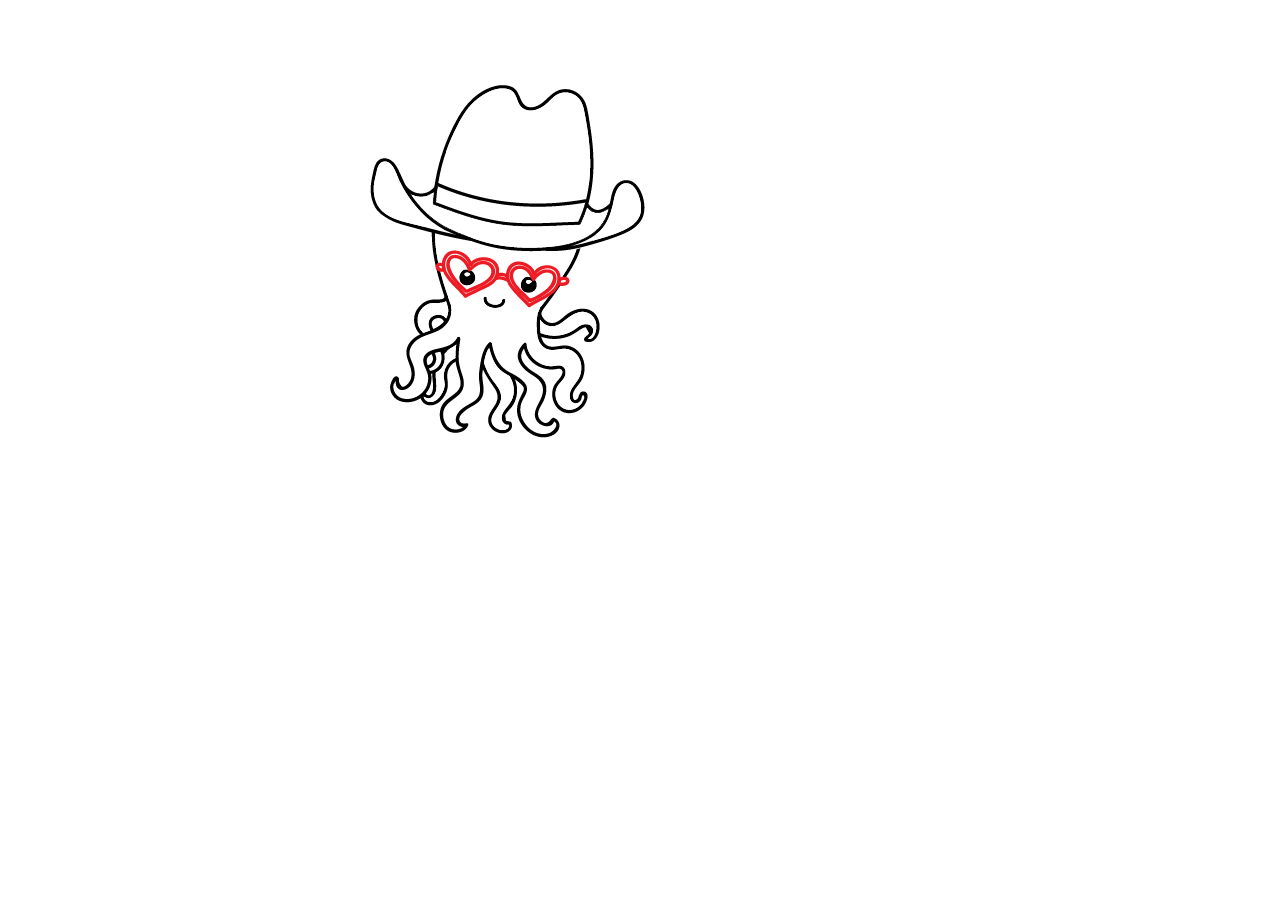
<file: css/positioning/index.html>
<!DOCTYPE html>
<html>
<head>
	<title>My Octopus</title>
	<link rel="stylesheet" type="text/css" href="style.css">
</head>
<body>
	<div class="octopus-friend">
		<div id="octopus"><img src="images/octopus.png" alt="octopus"></div>
		<div id="hat"><img src="images/hat.png" alt="hat"></div>
		<div id="glasses"><img src="images/glasses.png" alt="glasses"></div>
	</div>
</body>
</html>
</file>
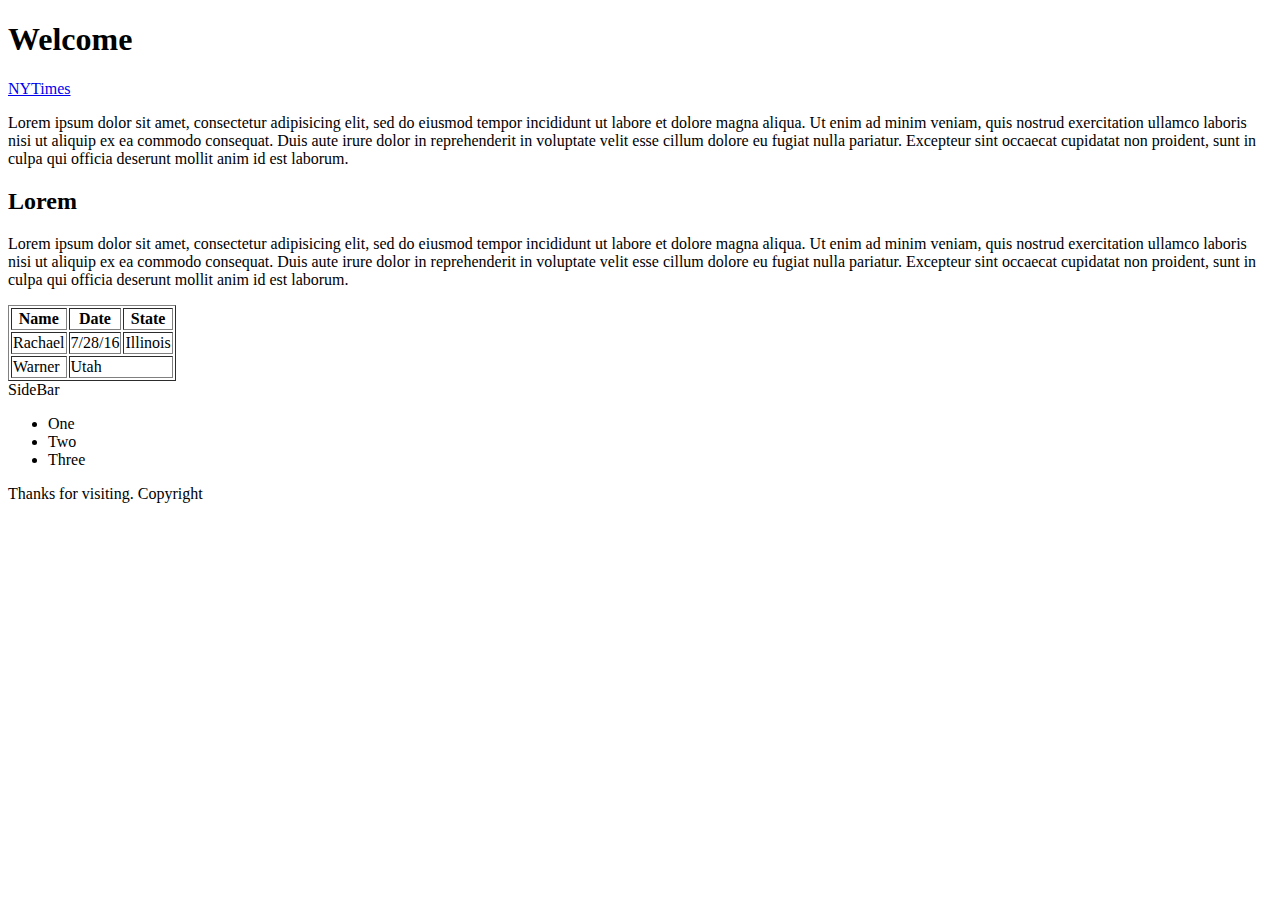
<file: html/gps/index.html>
<!DOCTYPE html>
<html>
<head>
	<title>Title</title>
</head>
<body>
	<header>
		<h1>Welcome</h1>
	</header>
	
	<nav><a href="http://www.nytimes.com">NYTimes</a></nav>
	
	<main>
		<article>
			<p>Lorem ipsum dolor sit amet, consectetur adipisicing elit, sed do eiusmod
			tempor incididunt ut labore et dolore magna aliqua. Ut enim ad minim veniam,
			quis nostrud exercitation ullamco laboris nisi ut aliquip ex ea commodo
			consequat. Duis aute irure dolor in reprehenderit in voluptate velit esse
			cillum dolore eu fugiat nulla pariatur. Excepteur sint occaecat cupidatat non
			proident, sunt in culpa qui officia deserunt mollit anim id est laborum.</p>
			<section>
				<h2>Lorem</h2>
				<p>Lorem ipsum dolor sit amet, consectetur adipisicing elit, sed do eiusmod
				tempor incididunt ut labore et dolore magna aliqua. Ut enim ad minim veniam,
				quis nostrud exercitation ullamco laboris nisi ut aliquip ex ea commodo
				consequat. Duis aute irure dolor in reprehenderit in voluptate velit esse
				cillum dolore eu fugiat nulla pariatur. Excepteur sint occaecat cupidatat non
				proident, sunt in culpa qui officia deserunt mollit anim id est laborum.</p>
			</section>
		</article>
			<table border="1">
 				<tr>
 					<th>Name</th>
 					<th>Date</th>
 					<th>State</th>
 				</tr>
 				<tr>		
 					<td>Rachael</td>
 					<td>7/28/16</td>
 					<td>Illinois</td>
 				</tr>
 				<tr>
 					<td>Warner</td>
 					<td colspan="2">Utah</td>
 				</tr>
 			</table>
	</main>

	<aside>
		SideBar
		<ul>
			<li>One</li>
			<li>Two</li>
			<li>Three</li>
		</ul>
	</aside>
	
	<footer>
		<p>Thanks for visiting. Copyright</p>
	</footer>

<!-- HTML5 semantic tags are there to keep your webpage in order and make it readable for you and others who may be editing your code. They make it easier for styling as well when you add CSS. For the most useful, it depends on what I am doing to my website. I think main is a great one because it contains the main content of what you are doing and from there you can add more tags within the main tag. I also like header and footer to visually seperate the top and bottom of the page and what goes in there.

The order is read from top to bottom. The first elements are read first up to the last element. The order for external sources like images can vary and are harder to predict.

I learned the Sublime is very handy with creating snippets. Snippets are super helpful and save time. I think I may create more in the future, but I also like the ones that are default. I may tweak the main ones to add stuff that I commonly use.

The concept that is most difficult for me, and it's because I don't have a ton of experience, is just when to use the correct tag at the correct time. HTML5 is updated and I see a lot of code examples from previous HTML that has a lot of <div> tags and so I get lost with those. Just trying to simplify my code and to know when to use the correct tags is the challenge. I think with time and practice I can obviously improve.   -->

</body>
</html>
</file>
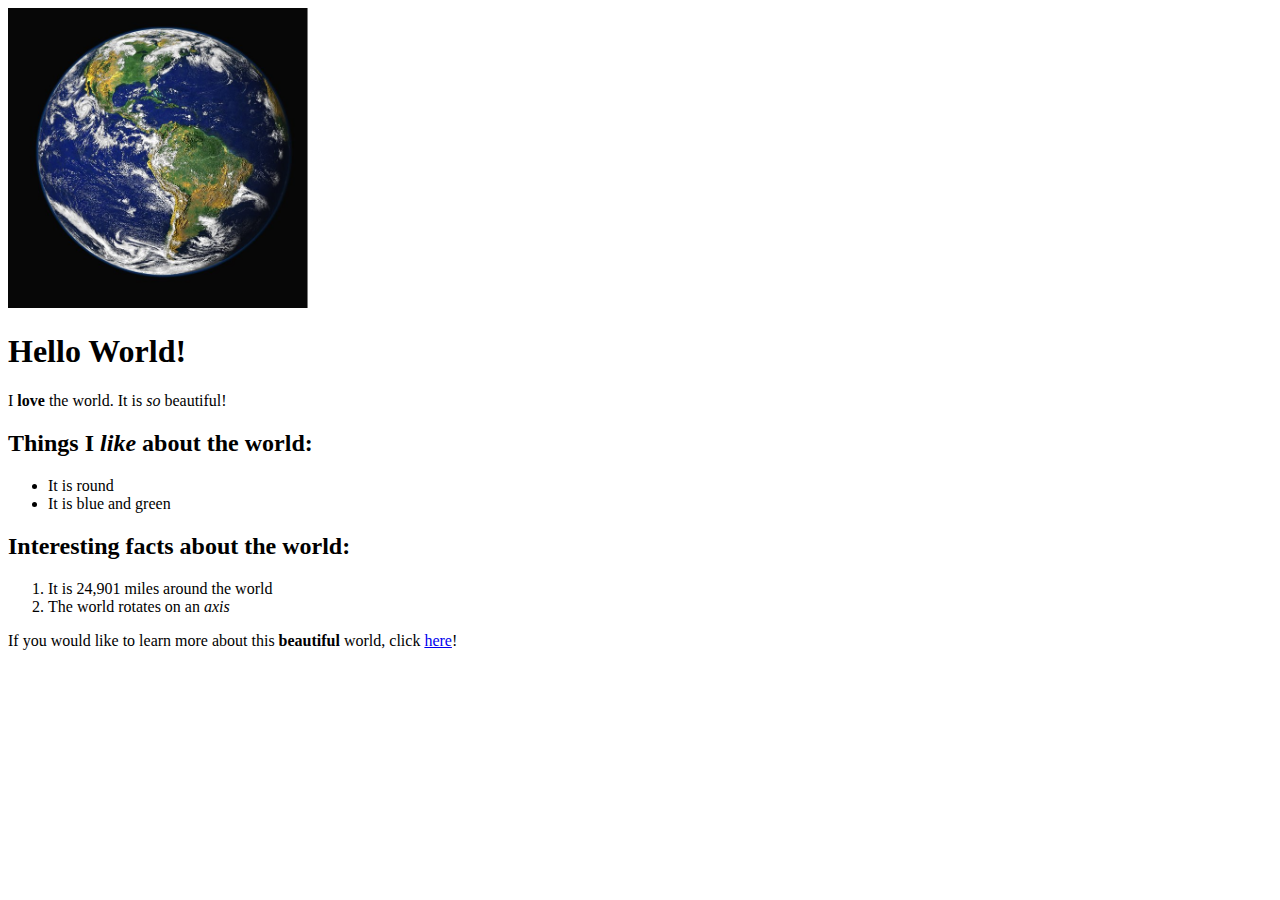
<file: html/web_basics/index.html>
<!DOCTYPE html>
<html>
<head>
	<title>Hello World</title>
</head>
<body>
	<img src="world.PNG" width="300" height="300" alt="Earth">
	<h1>Hello World!</h1>
	<p>I <strong>love</strong> the world. It is <em>so</em> beautiful!</p>
	<h2>Things I <em>like</em> about the world:</h2>
	<ul>
		<li>It is round</li>
		<li>It is blue and green</li>
	</ul>
	<h2>Interesting facts about the world:</h2>
	<ol>
		<li>It is 24,901 miles around the world</li>
		<li>The world rotates on an <em>axis</em></li>
	</ol>
	<p>If you would like to learn more about this <strong>beautiful</strong> world, click <a href="http://en.wikipedia.org/wiki/Earth">here</a>!</p>
</body>
</html>
</file>
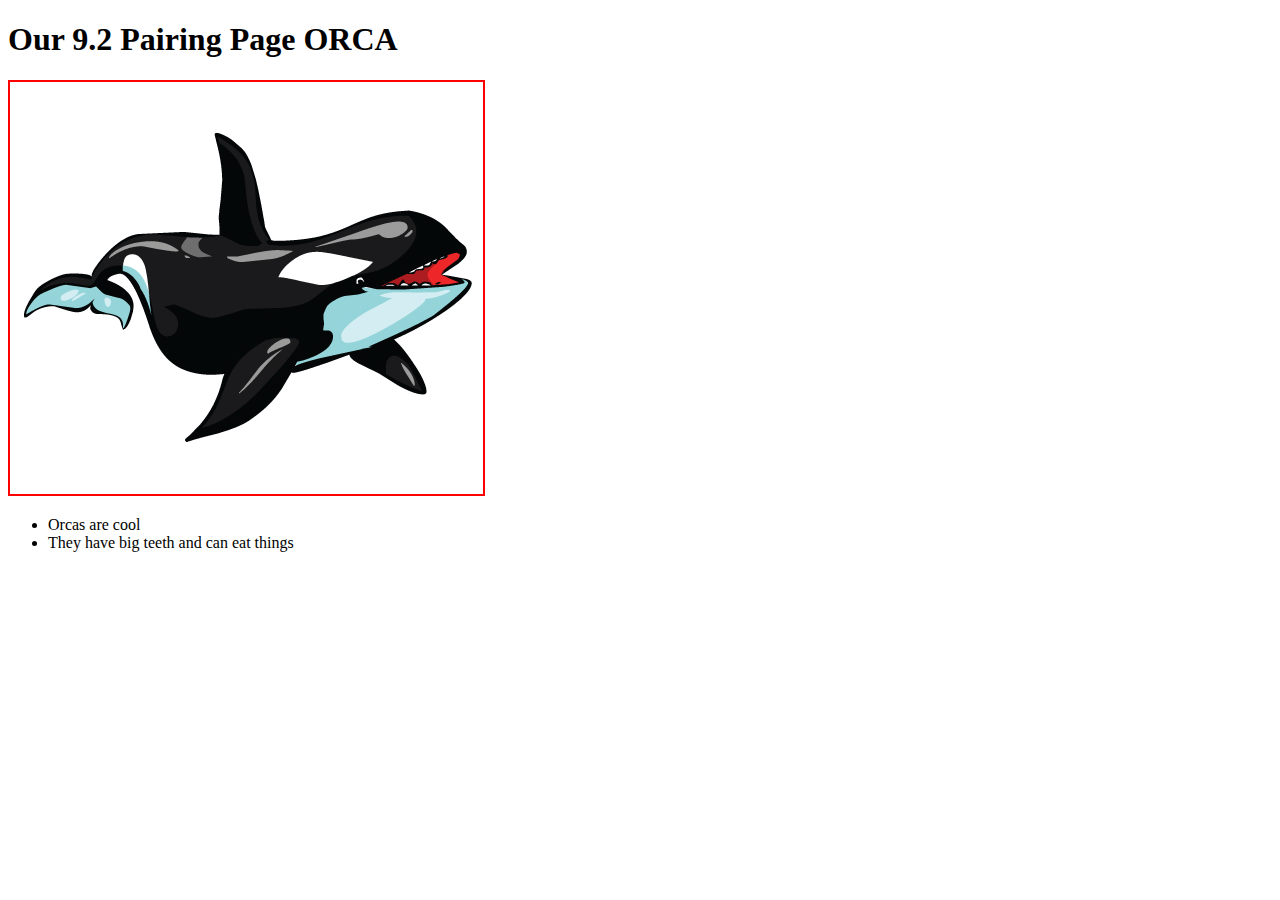
<file: web_dev/client_side_js/index.html>
<!DOCTYPE html>
<html>
<head>
	<title>9.2 Pairing Page</title>
</head>
<body>
	<h1>Our 9.2 Pairing Page ORCA</h1>
	<img src="orca-clip-art-orca.jpg" alt="orca-picture">
	<p><ul>
		<li>Orcas are cool</li>
		<li>They have big teeth and can eat things</li>
	</ul></p>
	<script src="script.js"></script>
</body>
</html>
</file>
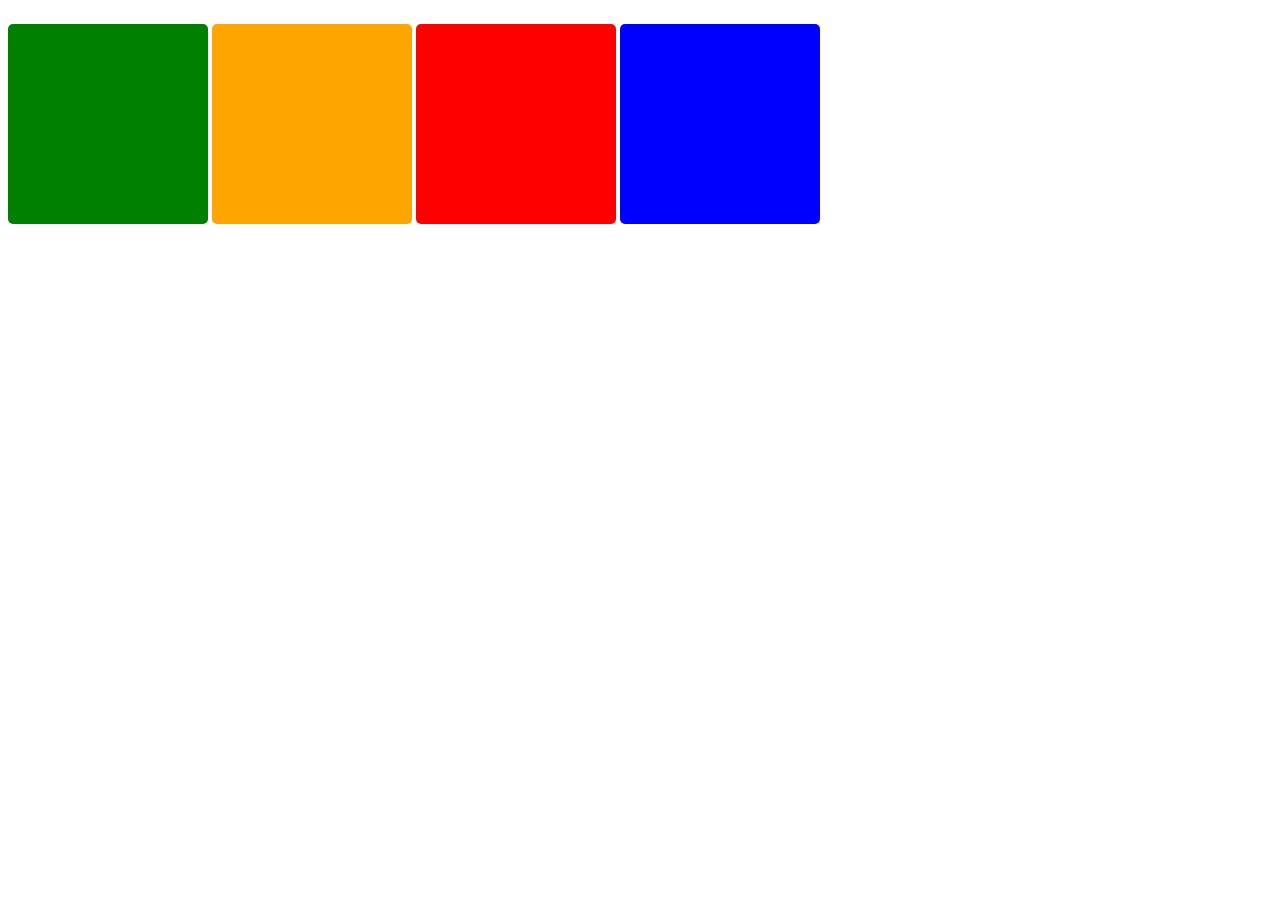
<file: web_dev/jquery/index.html>
<!DOCTYPE html>
<html lang="en">
	<head>
		<title>JQuery Project</title>
		<meta charset="utf-8">
		<link rel="stylesheet" type="text/css" href="stylesheet.css">
		<script type="text/javascript" src="jquery-3.1.0.min.js"></script>
		<script src="jquery-project.js"></script>
	</head>
	<body>
		<p id="green"></p>
		<p id="orange"></p>
		<p id="red"></p>
		<p id="blue"></p>
	</body>
</html>
</file>
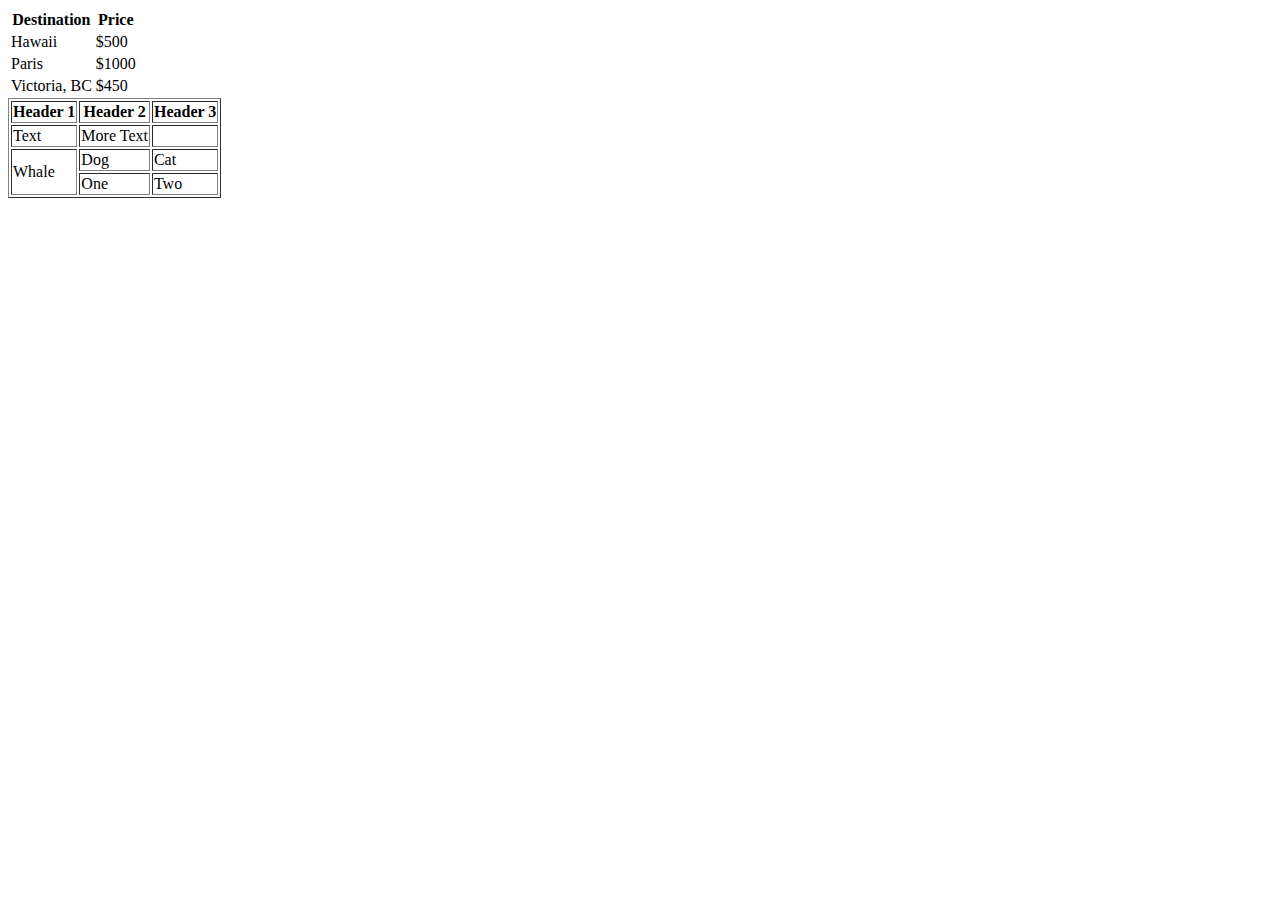
<file: html/table_practice.html>
<!DOCTYPE html>
<html>
<head>
	<title>Table Practice</title>
</head>
<body>
	<table>
		<tr>
			<th>Destination</th>
			<th>Price</th>
		</tr>
		<tr>
			<td>Hawaii</td>
			<td>$500</td>
		</tr>
		<tr>
			<td>Paris</td>
			<td>$1000</td>
		</tr>
		<tr>
			<td>Victoria, BC</td>
			<td>$450</td>
		</tr>
	</table>

	<table border=1>
		<tr>
			<th>Header 1</th>
			<th>Header 2</th>
			<th>Header 3</th>
		</tr>
		<tr>
			<td>Text</td>
			<td>More Text</td>
			<td>&nbsp</td>
		</tr>
		<tr>
			<td rowspan="2">Whale</td>
			<td>Dog</td>
			<td>Cat</td>
		</tr>
		<tr>
			<td>One</td>
			<td>Two</td>
		</tr>
	</table>
</body>
</html>
</file>
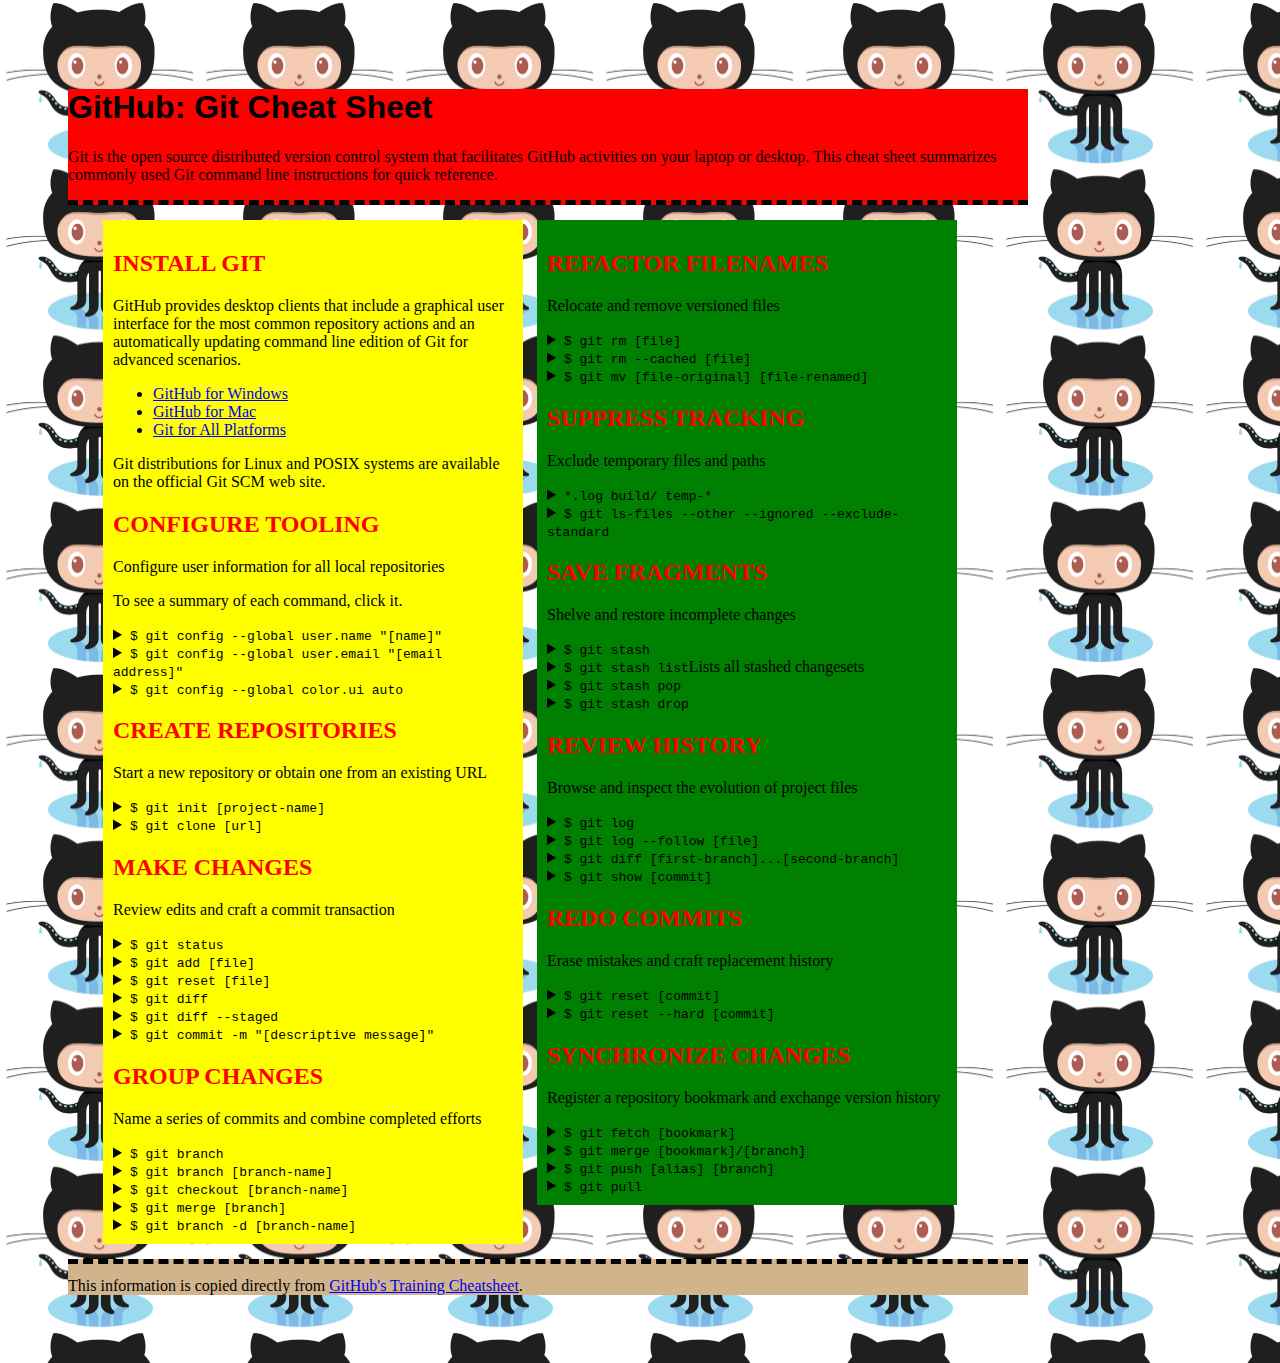
<file: css/gps/gps2-1.html>
<!--
Write your names here:  
1. Warner Nielsen
2. Arshdeep Singh
We spent [1.5] hours on this challenge.
-->

<!-- This challenge uses HTML5 syntax that may not be available in all browsers (It works in Chrome and Safari, from my testing. (<details> and<summary>). -->

<!DOCTYPE html>
<html lang="en">
  <head>
    <meta charset="UTF-8">
    <link rel="stylesheet" href="gps2-1.css">  <!-- Insert a link to the stylesheet here -->
    <title>Git Cheat Sheet</title>
  </head>

  <body>
    <header>
      <h1>GitHub: Git Cheat Sheet</h1>
      <p>Git is the open source distributed version control system that
        facilitates GitHub activities on your laptop or desktop.
        This cheat sheet summarizes commonly used Git command line
        instructions for quick reference.</p>
    </header>

    <section class="column-1">
      <article>
        <h2>INSTALL GIT</h2>
        <p>GitHub provides desktop clients that include a graphical user
        interface for the most common repository actions and an automatically
        updating command line edition of Git for advanced scenarios.</p>
        <ul>
          <li><a href="https://windows.github.com">GitHub for Windows</a></li>
          <li><a href="https://mac.github.com">GitHub for Mac</a></li>
          <li><a href="http://git-scm.com">Git for All Platforms</a></li>
        </ul>

        Git distributions for Linux and POSIX systems are available on the
        official Git SCM web site.
      </article>

      <article>
        <h2>CONFIGURE TOOLING</h2>
        <p>Configure user information for all local repositories</p>
        <p> To see a summary of each command, click it.</p>

        <details>
          <summary><code>$ git config --global user.name "[name]"</code></summary>
          <p>Sets the name you want attached to your commit transactions</p>
        </details>

        <details>
          <summary><code>$ git config --global user.email "[email address]"</code></summary>
          <p>Sets the email you want atached to your commit transactions</p>
        </details>

        <details>
          <summary><code>$ git config --global color.ui auto</code></summary>
          <p>Enables helpful colorization of command line output</p>
        </details>
      </article>

      <article>
        <h2>CREATE REPOSITORIES</h2>
        <p>Start a new repository or obtain one from an existing URL</p>

        <details>
          <summary><code>$ git init [project-name]</code></summary>
          <p>Creates a new local repository with the specified name</p>
        </details>

        <details>
          <summary><code>$ git clone [url]</code></summary>
          <p>Downloads a project and its entire version history</p>
        </details>
      </article>

      <article>
        <h2>MAKE CHANGES</h2>
        <p>Review edits and craft a commit transaction</p>

        <details>
          <summary><code>$ git status</code></summary>
          <p>Lists all new or modified files to be committed</p>
        </details>

        <details>
          <summary><code>$ git add [file]</code></summary>
          <p>Snapshots the file in preparation for versioning</p>
        </details>

        <details>
          <summary><code>$ git reset [file]</code></summary>
          <p>Unstages the file, but preserve its contents</p>
        </details>

        <details>
          <summary><code>$ git diff</code></summary>
          <p>Shows file differences not yet staged</p>
        </details>

        <details>
          <summary><code>$ git diff --staged</code></summary>
          <p>Shows file differences between staging and the last file version</p>
        </details>

        <details>
          <summary><code>$ git commit -m "[descriptive message]"</code></summary>
          <p>Records file snapshots permanently in version history</p>
        </details>
      </article>

      <article>
        <h2>GROUP CHANGES</h2>
        <p>Name a series of commits and combine completed efforts</p>

        <details>
          <summary><code>$ git branch</code></summary>
          <p>Lists all local branches in the current repository</p>
        </details>

        <details>
          <summary><code>$ git branch [branch-name]</code></summary>
          <p>Creates a new branch</p>
        </details>

        <details>
          <summary><code>$ git checkout [branch-name]</code></summary>
          <p>Switches to the specified branch and updates the working directory</p>
        </details>

        <details>
          <summary><code>$ git merge [branch]</code></summary>
          <p>Combines the specified branch’s history into the current branch</p>
        </details>

        <details>
          <summary><code>$ git branch -d [branch-name]</code></summary>
          <p>Deletes the specified branch</p>
        </details>
      </article>
    </section>

    <section class="column-2">
      <article>
        <h2>REFACTOR FILENAMES</h2>
        <p>Relocate and remove versioned files</p>

        <details>
          <summary><code>$ git rm [file]</code></summary>
          <p>Deletes the file from the working directory and stages the deletion</p>
        </details>

        <details>
          <summary><code>$ git rm --cached [file]</code></summary>
          <p>Removes the file from version control but preserves the file locally</p>
        </details>

        <details>
          <summary><code>$ git mv [file-original] [file-renamed]</code></summary>
          <p>Changes the file name and prepares it for commit</p>
        </details>
      </article>

      <article>
        <h2>SUPPRESS TRACKING</h2>
        <p>Exclude temporary files and paths</p>

        <details>
          <summary><code>*.log
                    build/
                    temp-*
          </code></summary>
          <p>A text file named .gitignore suppresses accidental versioning of files and paths matching the specified paterns</p>
        </details>

        <details>
          <summary><code>$ git ls-files --other --ignored --exclude-standard</code></summary>
          <p>Lists all ignored files in this project</p>
        </details>
      </article>

      <article>
        <h2>SAVE FRAGMENTS</h2>
        <p>Shelve and restore incomplete changes</p>

        <details>
          <summary><code>$ git stash</code></summary>
          <p>Temporarily stores all modified tracked files</p>
        </details>

        <details>
          <summary><code>$ git stash list</code>Lists all stashed changesets</summary>
          <p></p>
        </details>

        <details>
          <summary><code>$ git stash pop</code></summary>
          <p>Restores the most recently stashed files</p>
        </details>

        <details>
          <summary><code>$ git stash drop</code></summary>
          <p>Discards the most recently stashed changeset</p>
        </details>

      </article>

      <article>
        <h2>REVIEW HISTORY</h2>
        <p>Browse and inspect the evolution of project files</p>

        <details>
          <summary><code>$ git log</code></summary>
          <p>Lists version history for the current branch</p>
        </details>

        <details>
          <summary><code>$ git log --follow [file]</code></summary>
          <p>Lists version history for a file, including renames</p>
        </details>

        <details>
          <summary><code>$ git diff [first-branch]...[second-branch]</code></summary>
          <p>Shows content differences between two branches</p>
        </details>

        <details>
          <summary><code>$ git show [commit]</code></summary>
          <p>Outputs metadata and content changes of the specified commit</p>
        </details>
      </article>

      <article>
        <h2>REDO COMMITS</h2>
        <p>Erase mistakes and craft replacement history</p>

        <details>
          <summary><code>$ git reset [commit]</code></summary>
          <p>Undoes all commits after [commit], preserving changes locally</p>
        </details>

        <details>
          <summary><code>$ git reset --hard [commit]</code></summary>
          <p>Discards all history and changes back to the specified commit</p>
        </details>
      </article>

      <article>
        <h2>SYNCHRONIZE CHANGES</h2>
        <p>Register a repository bookmark and exchange version history</p>

        <details>
          <summary><code>$ git fetch [bookmark]</code></summary>
          <p>Downloads all history from the repository bookmark</p>
        </details>

        <details>
          <summary><code>$ git merge [bookmark]/[branch]</code></summary>
          <p>Combines bookmark’s branch into current local branch</p>
        </details>

        <details>
          <summary><code>$ git push [alias] [branch]</code></summary>
          <p>Uploads all local branch commits to GitHub</p>
        </details>

        <details>
          <summary><code>$ git pull</code></summary>
          <p>Downloads bookmark history and incorporates changes</p>
        </details>
      </article>
    </section>

    <footer>
      This information is copied directly from <a href="https://training.github.com/kit/downloads/github-git-cheat-sheet.pdf">GitHub's Training Cheatsheet</a>.
    </footer>
  <!-- Add your reflection here as a comment.
    Yes, I felt more confident with CSS positioning. I felt like learning CSS was a challenge at first because I've never really used it, but with more time and practice it came more easily to me.  -->
  </body>
</html>
</file>
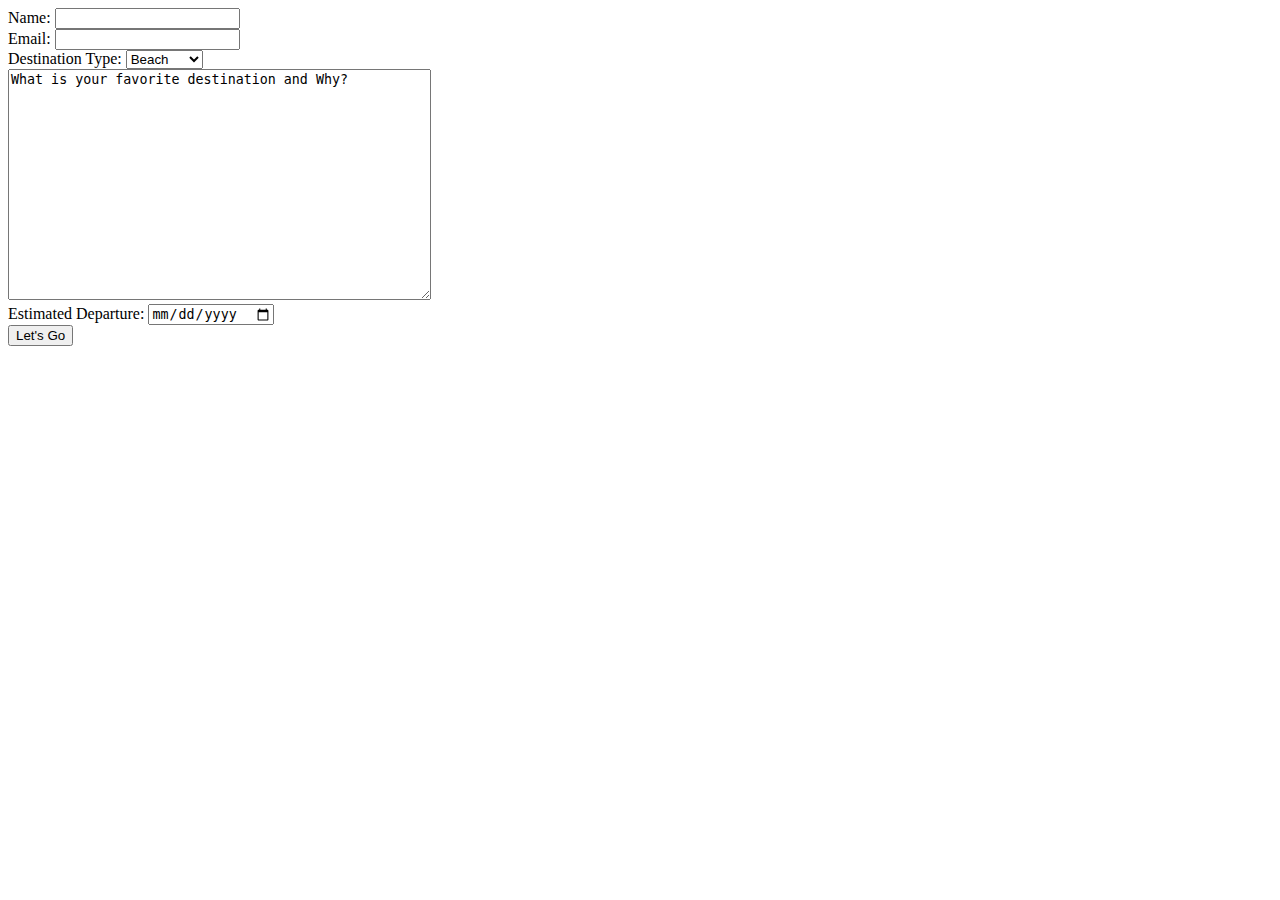
<file: html/forms/practice-form.html>
<!DOCTYPE html>
<html>
<head>
	<title>Practice Form</title>
</head>
<body>
	<form action="success.html" method="post">
	
	<div>
		<label>Name:</label>
		<input type="text" name="full_name">
	</div>
	
	<div>
		<label>Email:</label>
		<input type="email" name="email">
	</div>
	
	<div>
		<label>Destination Type:</label>
		<select name="destination">
			<option value="beach">Beach</option>
			<option value="mountain">Mountain</option>
			<option value="cruise">Cruise</option>
		</select>
	</div>

	<div>
		<textarea name="fave_city" cols="50" rows="15">What is your favorite destination and Why?</textarea>
	</div>

	<div>
		<label>Estimated Departure:</label>
		<input type="date" name="date">
	</div>

	<button type="submit">Let's Go</button>

	</form>
</body>
</html>
</file>
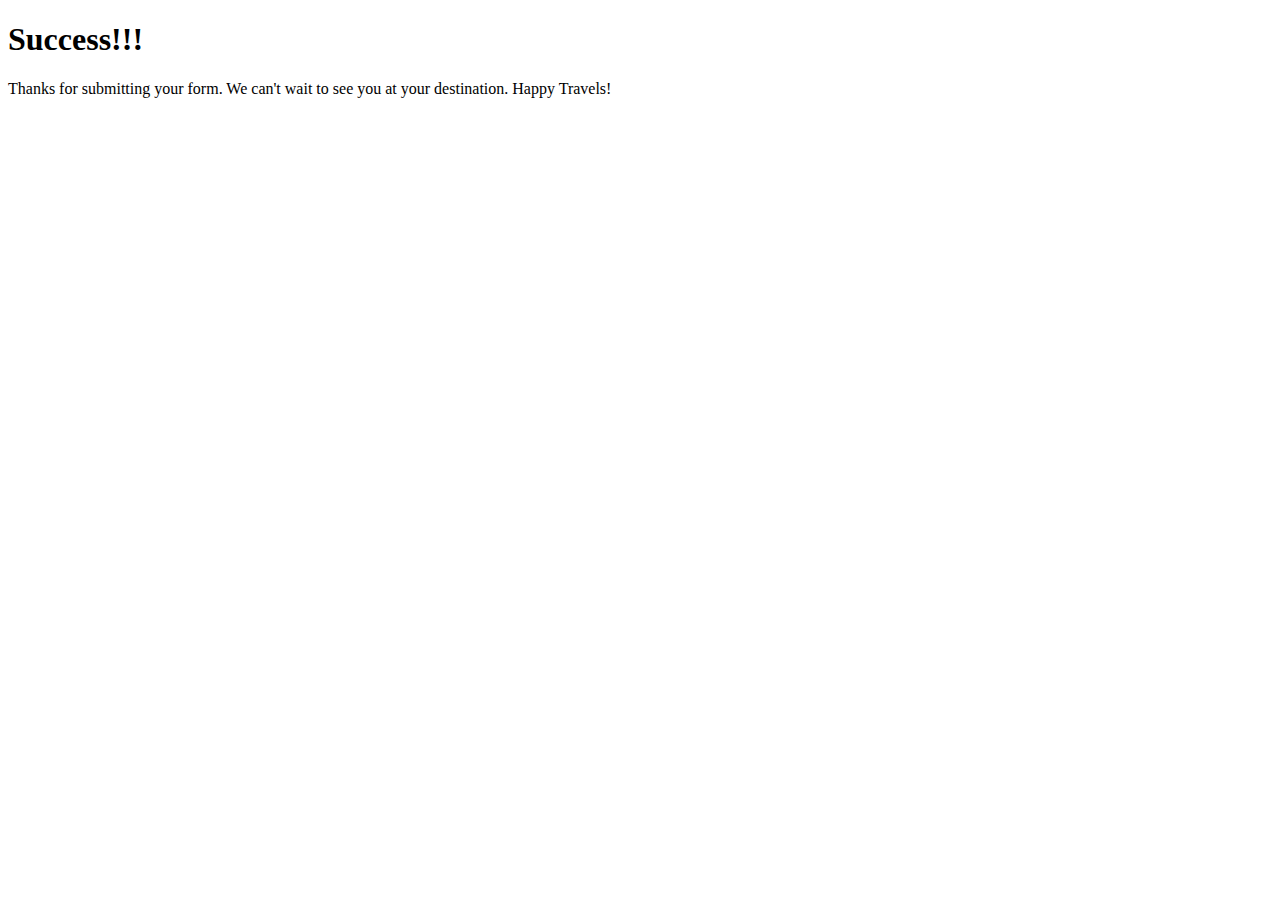
<file: html/forms/success.html>
<!DOCTYPE html>
<html>
<head>
	<title>Success Page</title>
</head>
<body>
	<h1>Success!!!</h1>
	<p>Thanks for submitting your form. We can't wait to see you at your destination. Happy Travels!</p>
</body>
</html>
</file>
<file: css/positioning/style.css>
/*Make all pictures a block that stays 
relative to eachother. Centered it horizontally
on a 500px width and moved it down from the top*/

.octopus-friend {
	position: relative;
	width: 500px;
	margin: auto;
	margin-top: 150px;
}

/*Change position of the hat, make it
absolute to the whole octpus position*/

#hat {
	position: absolute;
	top: -65px;
	left: -20px;
}

/*Change position of the glasses, make
them absolute to the position of the whole octopus*/

#glasses {
	position: absolute;
	top: 100px;
	left: 45px;
}
</file>
<file: web_dev/jquery/stylesheet.css>
p {
	height: 200px;
	width: 200px;
	border-radius: 5px;
	display: inline-block;
}

#green {
	background-color: green;
}

#orange {
	background-color: orange;	
}

#red {
	background-color: red;
}

#blue {
	background-color: blue;
}
</file>
<file: css/gps/gps2-1.css>
html{
  background-image: url("Octocat.png");
  background-size: 200px 166.25px;
}

body {
  width: 960px;
  padding: 60px;
}

header{
  background-color: red;
  border-bottom: dashed 5px;
  margin-bottom: 15px;
}

h1 {
   font-family: Helvetica;
}

footer{
  background-color: tan;
  border-top: dashed 5px;
  padding-top: 13px;
  margin-top: 15px;
}
.column-1 {
  background-color: yellow;
  display: inline-block;
  vertical-align: top;
  width: 400px;
  padding: 10px;
  margin-right: 10px;
  margin-left: 35px;
}
.column-2 {
  background-color: green;
  display: inline-block;
  vertical-align: top;
  width: 400px;
  padding: 10px;
}

h2 {
  color: red;
}
</file>
